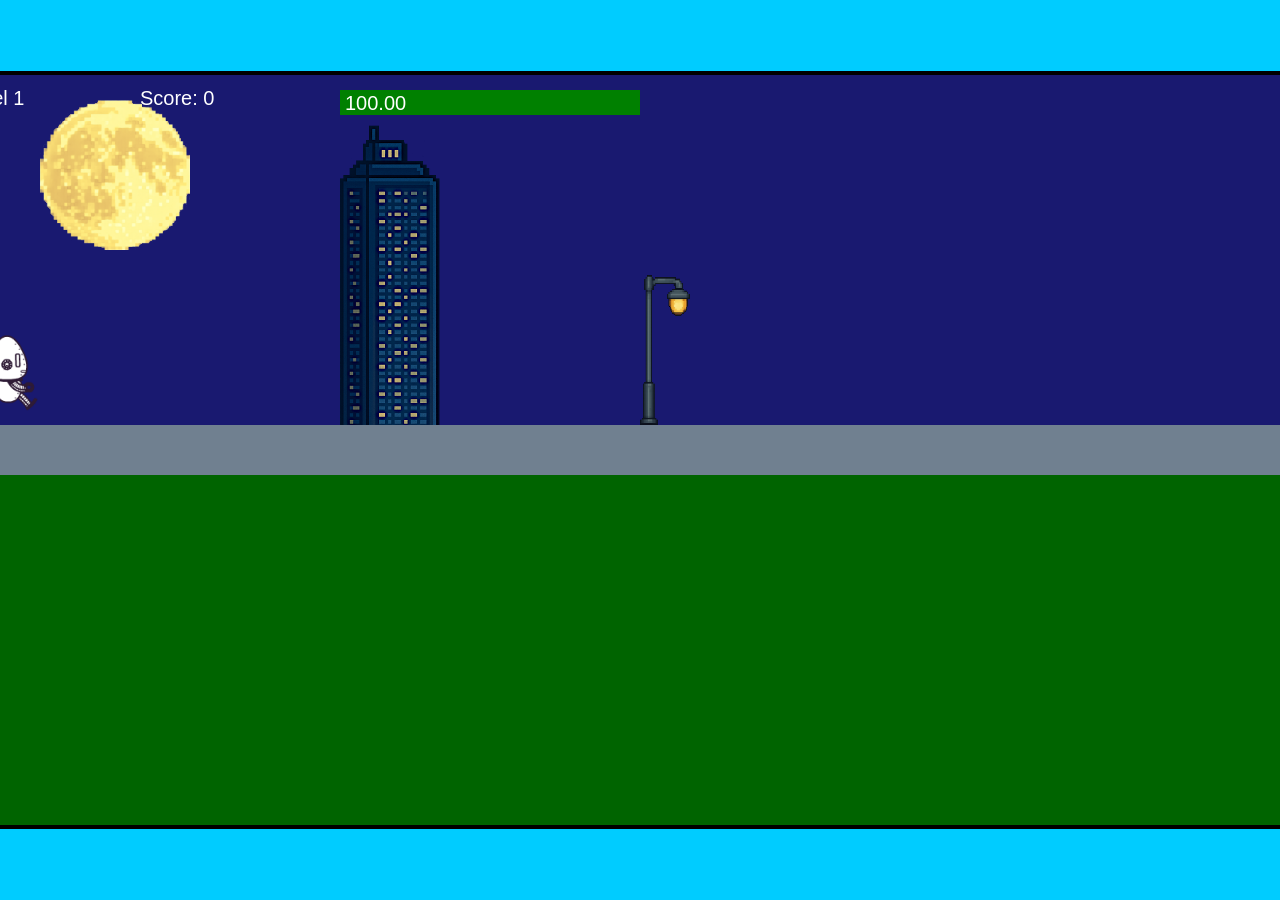
<file: fsd-projects/runtime/index.html>
<!DOCTYPE html>
<html lang="en">
  <head>
    <meta charset="UTF-8" />
    <meta name="viewport" content="width=device-width, initial-scale=1.0" />
    <title>Runtime Neo</title>
    <link rel="stylesheet" href="runtime.css" />
    <script src="https://code.jquery.com/jquery-3.1.0.js"></script>
    <script src="setup.js"></script>
    <script src="levels.js"></script>
    <script src="scenery.js"></script>
    <script src="student.js"></script>
    <script src="main.js"></script>
  </head>
  <body id="body">
    <canvas id="gameCanvas" width="1400" height="750"></canvas>
    <img id="player" src="images/halle.png" />
    <img id="projectile" src="images/projectile.png" />
    <img id="basicPlatform" src="images/interactable/basicPlatform.png" />
    <img id="spikes" src="images/interactable/spikes.png" />
    <img id="bug" src="images/interactable/bug.png" />
    <img id="healthUp" src="images/interactable/healthUp.png" />
    <img id="flag" src="images/interactable/flag.png" />
    <img id="moon" src="images/backgrounds/moon.png" />
    <img id="building" src="images/backgrounds/building.png" />
    <img id="lamp" src="images/backgrounds/lamp.png" />
  </body>
</html>
</file>
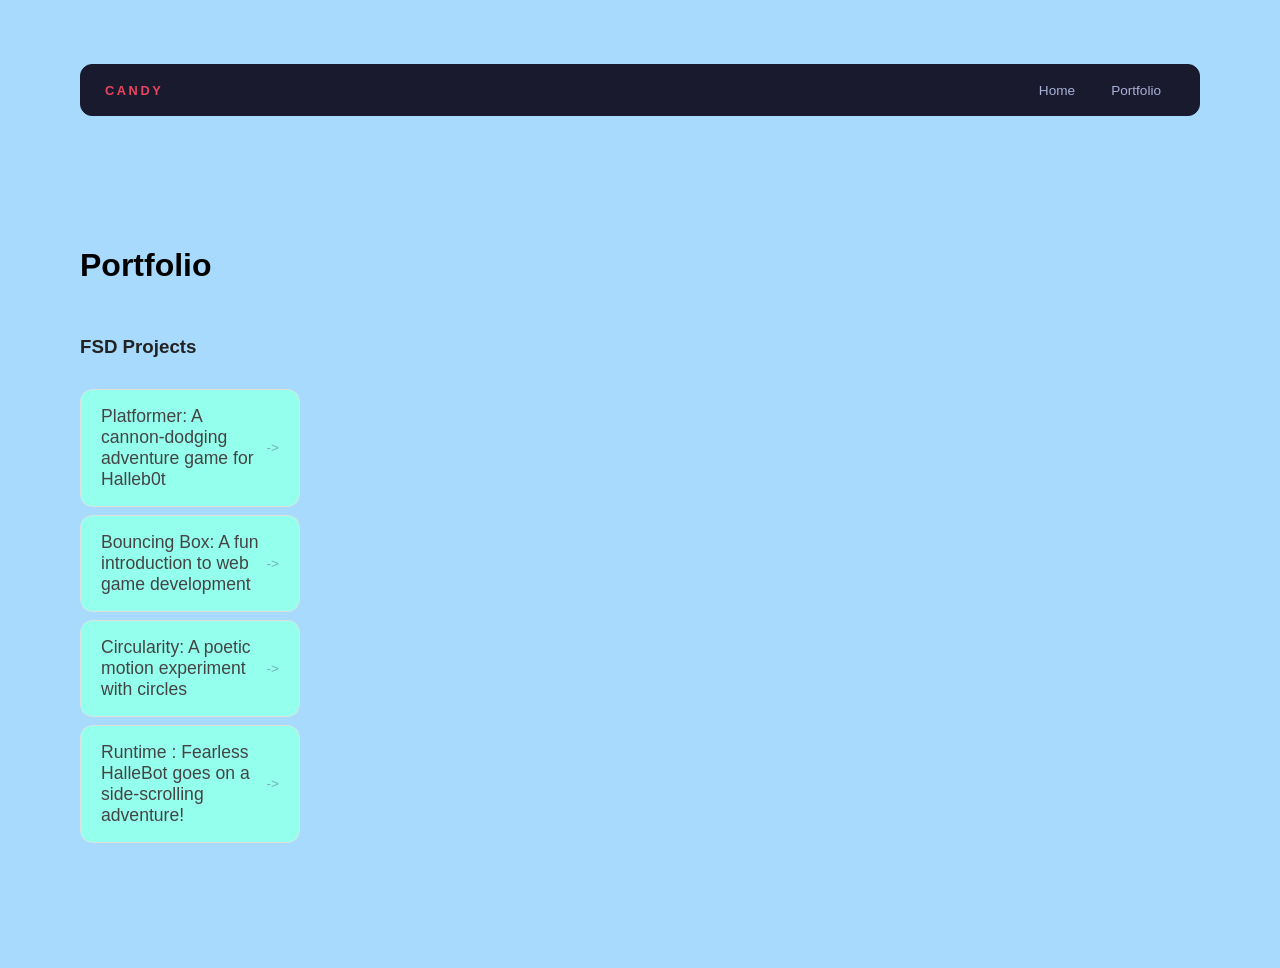
<file: portfolio.html>
<!DOCTYPE html>
<html>
  <head>
    <title>SWEET</title>
     <link rel="stylesheet" href="style.css" />
  </head>

  <body>
    <!-- All content goes here -->
    <div id="all-contents">
      <div id="all-contents">
  <nav>
<h1>CANDY</h1>
<ul id="nav-ul">
<li class="nav-li">
  <a href="index.html">Home</a>
  <li class="nav-li">
  <a href="portfolio.html">Portfolio</a>
</li>

</li>

</ul>

  </nav>

  <main>
<main>
  <div class="content">
    <h1>Portfolio</h1>
    <h3>FSD Projects</h3>
    <ul id="portfolio">
       <li>
  <a href="fsd-projects/platformer/">Platformer: A cannon-dodging adventure game for Halleb0t</a>
</li>
<li>
  <a href="fsd-projects/bouncing-box/">Bouncing Box: A fun introduction to web game development</a>
</li>
<li>
  <a href="fsd-projects/circularity/">Circularity: A poetic motion experiment with circles</a>
</li>
<li>
 <a href="fsd-projects/runtime/">Runtime : Fearless HalleBot goes on a side-scrolling adventure!</a>
</li>
    </ul>
</main>

  </main>
</div>

    </div>
  </body>
</html>
<head>
  <title>CANDY</title>
</head>
</file>
<file: fsd-projects/runtime/runtime.css>
/* runtime.css */
/* Styles for Runtime Neo auto-runner game */

img {
  display: none;
}

#gameCanvas {
  position: absolute;
  border: 4px solid #000;
  top: 50%;
  left: 50%;
  transform: translate(-50%, -50%);
}

body {
  margin: 0;
  background-color: #00ccff;
  font-family: Arial, sans-serif;
  text-align: center;
  overflow: hidden;
}
</file>
<file: style.css>
* {
  box-sizing: border-box;
}

body {
  margin: 0;
  background: #a7dafc;
  color: #222;
  font-family: "Helvetica Neue", Arial, sans-serif;
}

#all-contents {
  max-width: 1500px;
  min-height: 100vh;
  margin: 0 auto;
  padding: 32px 40px;
}

nav {
  display: flex;
  justify-content: space-between;
  align-items: center;
  margin-bottom: 48px;
  padding: 16px 24px;
  background: #1a1a2e;
  border: 1px solid #1a1a2e;
  border-radius: 12px;
}

nav h1 {
  margin: 0;
  font-size: 0.8rem;
  font-weight: 700;
  text-transform: uppercase;
  letter-spacing: 0.2em;
  color: #e94560;
}

#nav-ul {
  list-style: none;
  display: flex;
  gap: 8px;
  margin: 0;
  padding: 0;
}

.nav-li a {
  color: #a8b2d8;
  text-decoration: none;
  font-size: 0.85rem;
  font-weight: 500;
  padding: 6px 14px;
  border-radius: 8px;
  transition: background 0.25s ease, color 0.25s ease;
}

.nav-li a:hover {
  background: #e94560;
  color: #fff;
}

main {
display: grid;
  grid-template-columns: minmax(220px, 1fr) minmax(420px, 1.6fr);
  align-items: center; /* Vertically aligns the image and your name */
  min-height: calc(100vh - 160px);
  gap: clamp(32px, 5vw, 80px);
}

.sidebar {
  width: 100%;
}

.sidebar-img {
  width: 100%;
  max-width: 480px;
  aspect-ratio: 3 / 4;
  object-fit: cover;
  display: block;
  border-radius: 14px;
  filter: grayscale(100%);
  box-shadow: 0 6px 24px rgba(0, 0, 0, 0.12);
  transition: filter 0.4s ease, transform 0.4s ease, box-shadow 0.4s ease;
}

.sidebar-img:hover {
  filter: grayscale(0%);
  transform: translateY(-4px);
  box-shadow: 0 16px 40px rgba(0, 0, 0, 0.18);
}

.content {
  display: flex;
  flex-direction: column;
  align-items: flex-start;
  gap: 12px;
}

.content h2 {
  margin: 0;
  font-size: clamp(4rem, 10vw, 7rem);
  line-height: 0.9;
  font-weight: 900;
  letter-spacing: -0.04em;
  text-transform: uppercase;
  color: #f19eac;
}

.content p {
  margin: 0;
  color: #a8b2d8;
  font-size: 0.9rem;
  text-transform: uppercase;
  letter-spacing: 0.15em;
  line-height: 1.4;
}

#interests {
  margin-top: 32px;
  width: 100%;
}

#interests h3 {
  margin: 0 0 12px;
  font-size: 0.75rem;
  font-weight: 700;
  text-transform: uppercase;
  letter-spacing: 0.2em;
  color: #f472b6;
}

#interests ul {
  list-style: none;
  margin: 0;
  padding: 0;
  display: flex;
  flex-wrap: wrap;
  gap: 8px;
}

#interests li {
  background: #fbcfe8;
  border: 1px solid #f472b6;
  color: #831843;
  font-size: 1rem;
  font-weight: 600;
  padding: 10px 20px;
  border-radius: 100px;
  transition: background 0.25s ease, border-color 0.25s ease, color 0.25s ease, transform 0.25s ease;
  cursor: default;
}

#interests li:hover {
  background: #bae6fd;
  border-color: #38bdf8;
  color: #0369a1;
  transform: translateY(-2px);
}


/* Portfolio styles */
.content h1 {
  color: black;
}

#portfolio {
  list-style: none;
  margin: 0;
  padding: 0;
  width: 100%;
  display: flex;
  flex-direction: column;
  gap: 8px;
}

#portfolio li {
  border-radius: 12px;
  overflow: hidden;
}

#portfolio a {
  display: flex;
  justify-content: space-between;
  align-items: center;
  text-decoration: none;
  color: #444;
  padding: 16px 20px;
  font-size: 1.1rem;
  font-weight: 500;
  background: #95ffed;
  border: 1px solid #e0e0e0;
  border-radius: 12px;
  transition: background 0.25s ease, color 0.25s ease, transform 0.25s ease;
}

#portfolio a:hover {
  background: #e4a9ff;
  color: #0f050b;
  transform: translateX(4px);
}

#portfolio a::after {
  content: "->";
  font-size: 0.85rem;
  opacity: 0.4;
  transition: opacity 0.25s ease;
  white-space: nowrap;
}

#portfolio a:hover::after {
  opacity: 1;
}
</file>
